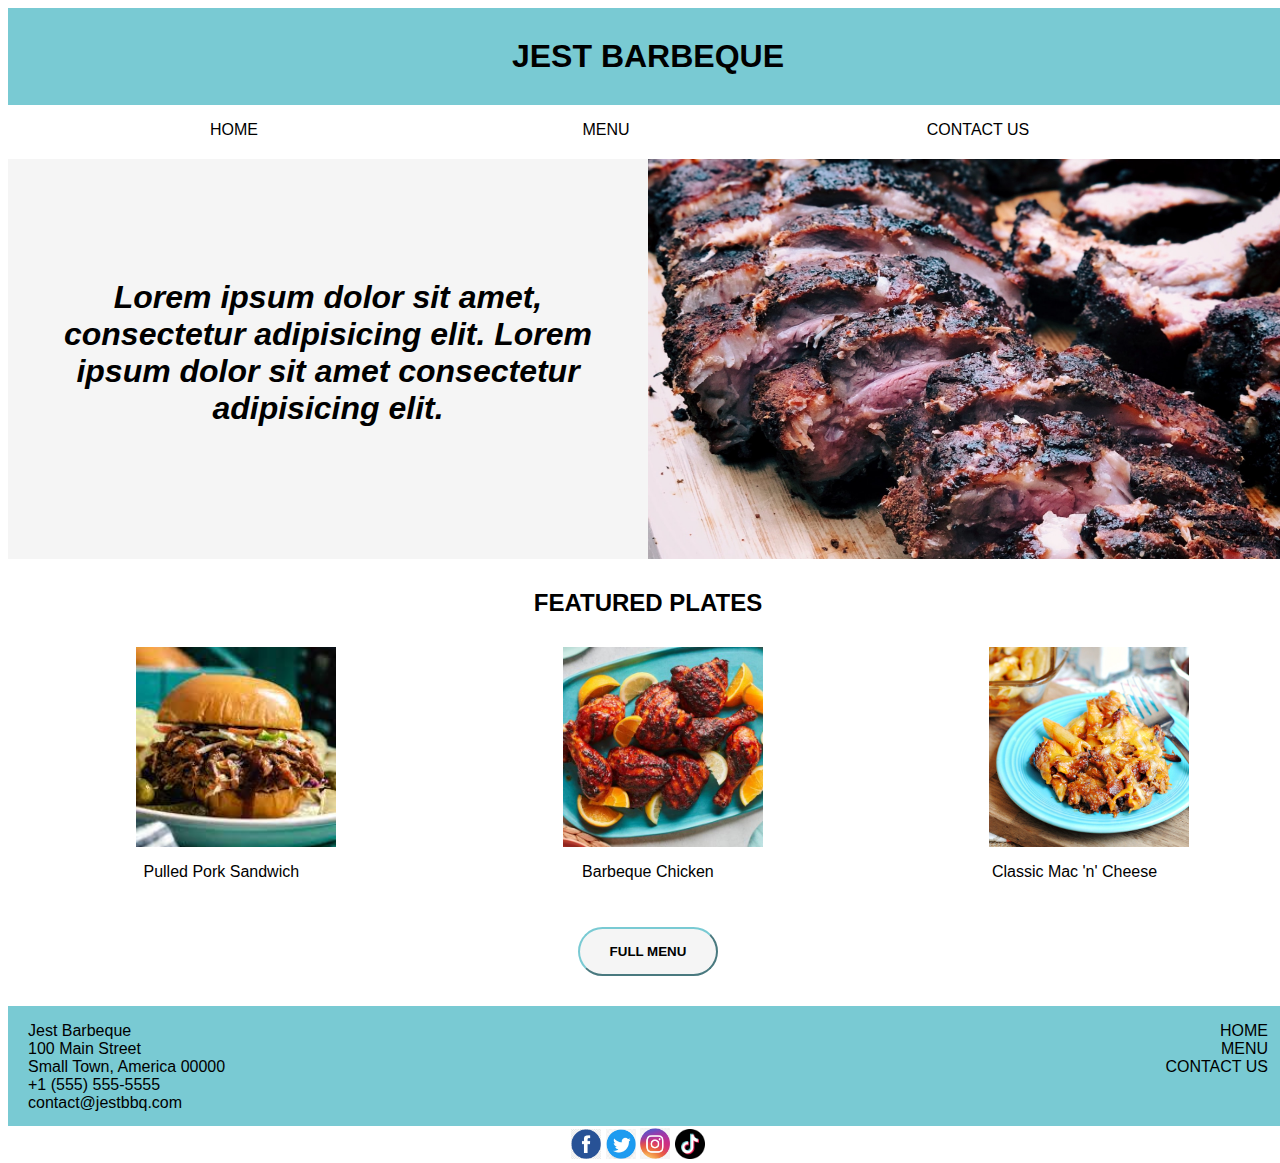
<file: index.html>
<!DOCTYPE html>
<html lang="en">
<head>
    <meta charset="UTF-8">
    <meta http-equiv="X-UA-Compatible" content="IE=edge">
    <meta name="viewport" content="width=device-width, initial-scale=1.0">
    <link rel="stylesheet" href="stylesheets/index.css">
    <title>Home | Jest Barbeque</title>
</head>
<body>

<!-- HEADER & TOP NAV --> 

    <header>
        <h1 id="logo"><a href="#">JEST BARBEQUE</a></h1>
        <nav>
            <ul>
                <li><a href="index.html">HOME</a></li>
                <li><a href="menu.html">MENU</a></li>
                <li><a href="contact.html">CONTACT US</a></li>
            </ul>
        </nav>
    </header>

<!-- HERO -->

    <main>
        <section class="description">
            <p>Lorem ipsum dolor sit amet, consectetur adipisicing elit. Lorem ipsum dolor sit amet consectetur adipisicing elit.</p> 

        </section>
        <img src="images/ribs-crop.jpg" alt="" id="hero">
    </main>
    
<!-- MENU -->

    <h2>FEATURED PLATES</h2>
    
    <div>
        <div class="pic">
            <img src="images/pork.jpeg" alt="" class="featured">
        </div>
        <div class="pic">
            <img src="images/chicken.jpeg" alt="" class="featured">
        </div>
        <div class="pic">
            <img src="images/mac.jpeg" alt="" class="featured">
        </div>
    </div>

    <div class="plate-names">
        <p>Pulled Pork Sandwich</p>
        <p>Barbeque Chicken</p>
        <p>Classic Mac 'n' Cheese</p>
    </div>
    
    <div id="button">
        <button onclick="window.location.href='menu.html';">FULL MENU</button>
    </div>
<!-- FOOTER -->

    <footer>

        <nav id="footer-nav">
            <ul>
                <li><a href="#">HOME</a></li>
                <li><a href="menu.html">MENU</a></li>
                <li><a href="contact.html">CONTACT US</a></li>
            </ul>

        </nav>
        
        <p id="address">
            Jest Barbeque<br>
            100 Main Street<br>
            Small Town, America 00000<br>
            +1 (555) 555-5555<br>
            <a href="#">contact@jestbbq.com</a><br>   
        </p>

        <div id="socials">
            <a href="https://www.facebook.com"><img src="images/facebook.png" alt="facebook logo"></a>
            <a href="https://www.twitter.com"><img src="images/twitter.jpeg" alt="twitter logo"></a>
            <a href="https://www.instagram.com"><img src="images/instagram.png" alt="instagram logo"></a>
            <a href="https://tiktok.com"><img src="images/tiktok.png" alt="tiktok logo"></a>
        </div>

    </footer>

</body>
</html>
</file>
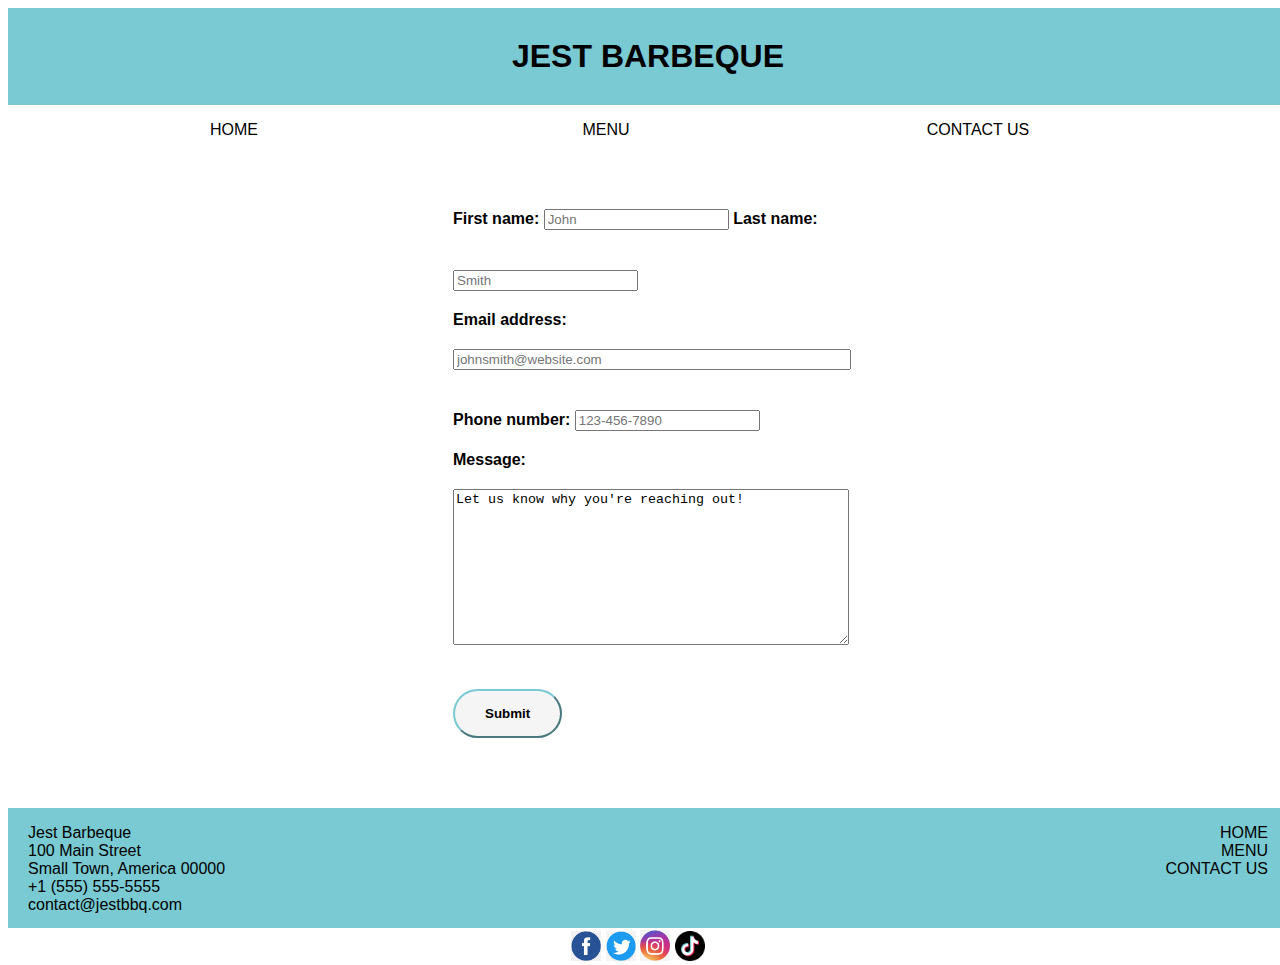
<file: contact.html>
<!DOCTYPE html>
<html lang="en">
<head>
    <meta charset="UTF-8">
    <meta http-equiv="X-UA-Compatible" content="IE=edge">
    <meta name="viewport" content="width=device-width, initial-scale=1.0">
    <link rel="stylesheet" href="stylesheets/contact.css">
    <title>Contact Us | Jest Barbeque</title>
</head>
<body>
    
    <!-- HEADER & TOP NAV -->
    
    <header>
        <h1 id="logo"><a href="index.html">JEST BARBEQUE</a></h1>
        <nav>
            <ul>
                <li><a href="index.html">HOME</a></li>
                <li><a href="menu.html">MENU</a></li>
                <li><a href="contact.html">CONTACT US</a></li>
            </ul>
        </nav>
    </header>

    <!-- FORM HERE -->

    <div>

        <form>
            <label for="fname">First name:</label>
                <input type="text" id="fname" placeholder="John" required>
            <label for="lname" >Last name:</label>
                <input type="text" id="lname" placeholder="Smith" required>
            <br>
            <label for="email">Email address:</label>
                <input type="email" id="email" placeholder="johnsmith@website.com" required>
            <br>
            <label for="phone">Phone number:</label>
                <input type="text" id="phone" placeholder="123-456-7890" required>
            <br>
            <label for="message">Message:</label> <br>
                <textarea name="message" id="message" cols="50" rows="10">Let us know why you're reaching out!</textarea>
            <br>
            <input type="Submit" id="submit-button">
        </form>
    </div>


    <!-- FOOTER -->

    <footer>

        <nav id="footer-nav">
            <ul>
                <li><a href="index.html">HOME</a></li>
                <li><a href="menu.html">MENU</a></li>
                <li><a href="#">CONTACT US</a></li>
            </ul>

        </nav>
        
        <p id="address">
            Jest Barbeque<br>
            100 Main Street<br>
            Small Town, America 00000<br>
            +1 (555) 555-5555<br>
            <a href="#"> contact@jestbbq.com</a><br>   
        </p>

        <div id="socials">
            <a href="https://www.facebook.com"><img src="images/facebook.png" alt="facebook logo"></a>
            <a href="https://www.twitter.com"><img src="images/twitter.jpeg" alt="twitter logo"></a>
            <a href="https://www.instagram.com"><img src="images/instagram.png" alt="instagram logo"></a>
            <a href="https://tiktok.com"><img src="images/tiktok.png" alt="tiktok logo"></a>
        </div>

        
    </footer>

</body>
</html>
</file>
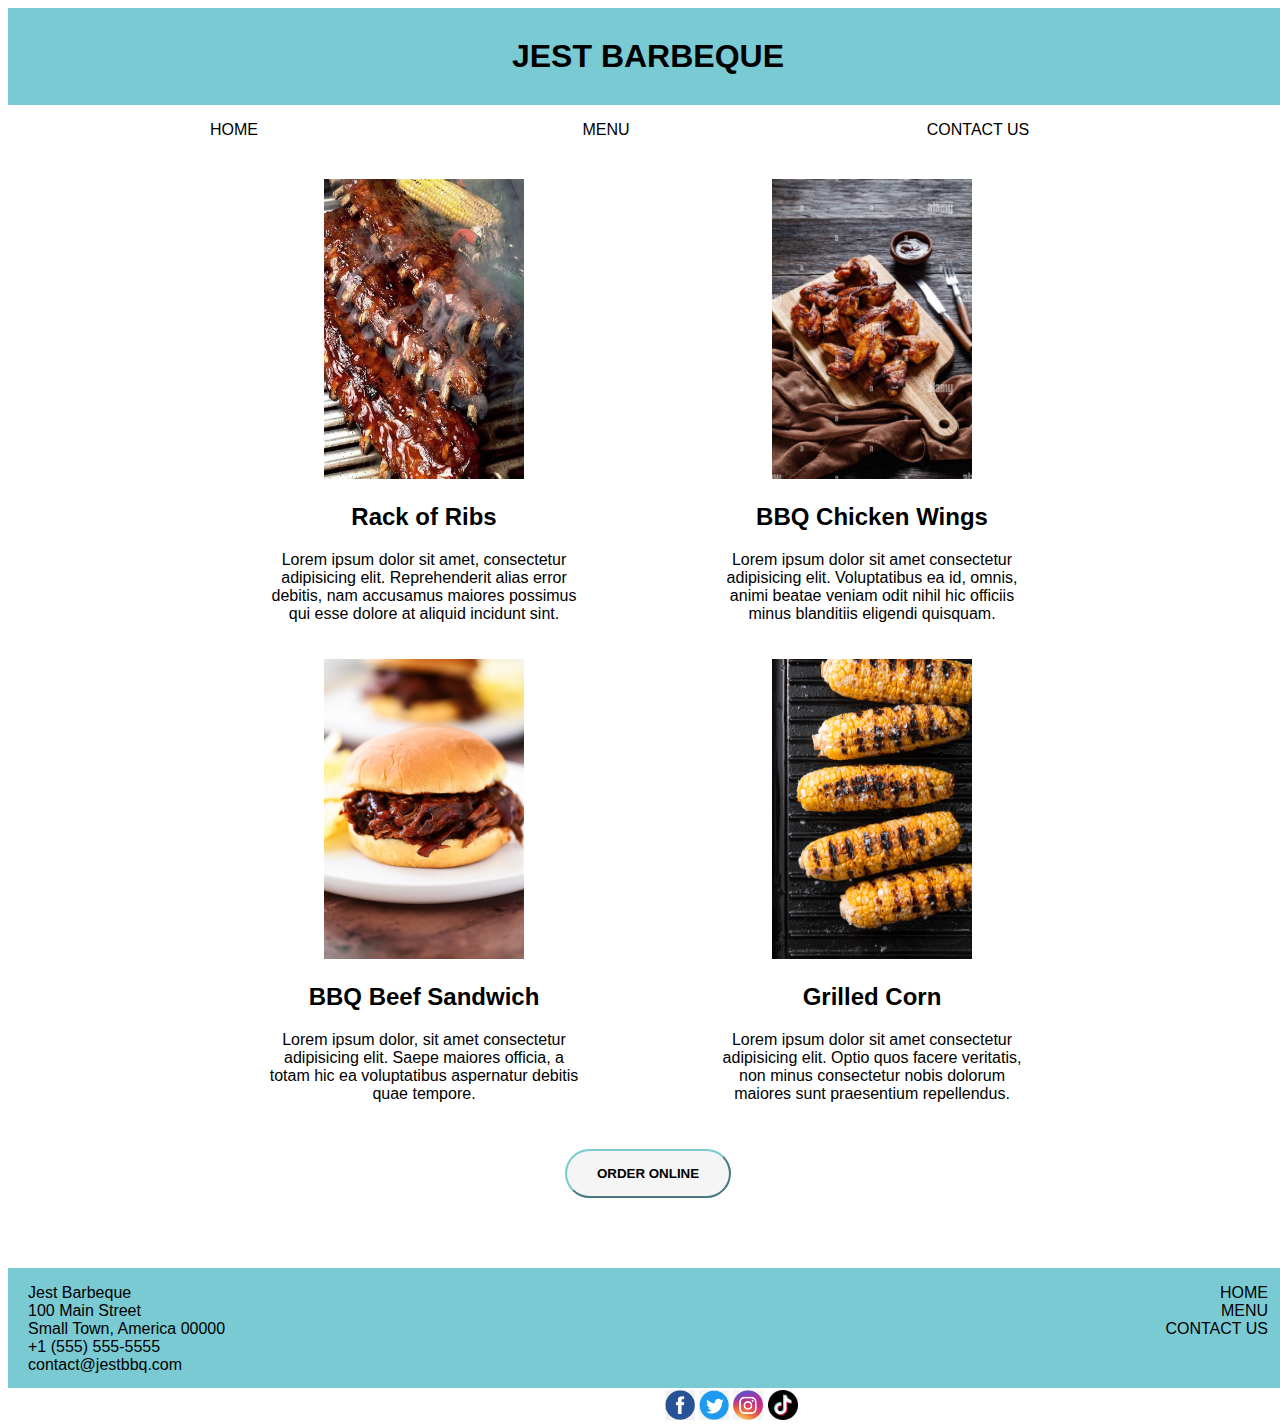
<file: menu.html>
<!DOCTYPE html>
<html lang="en">
<head>
    <meta charset="UTF-8">
    <meta http-equiv="X-UA-Compatible" content="IE=edge">
    <meta name="viewport" content="width=device-width, initial-scale=1.0">
    <link rel="stylesheet" href="stylesheets/menu.css">
    <title>Menu | Jest Barbeque</title>
</head>
<body>

<!-- HEADER & TOP NAV --> 

<header>
    <h1 id="logo"><a href="index.html">JEST BARBEQUE</a></h1>
        <ul>
            <li><a href="index.html">HOME</a></li>
            <li><a href="menu.html">MENU</a></li>
            <li><a href="contact.html">CONTACT US</a></li>
        </ul>
    </nav>
</header>


<!-- MENU -->

<main>
    <section id="top-row">
        <div class="menu-item" id="item-1">
            <img src="images/ribs-menu.jpg" alt="rack of ribs">
            <h2>Rack of Ribs</h2>
            <p>Lorem ipsum dolor sit amet, consectetur adipisicing elit. Reprehenderit alias error debitis, nam accusamus maiores possimus qui esse dolore at aliquid incidunt sint.</p>
        </div>

        <div class="menu-item" id="item-2">
            <img src="images/wings.jpeg" alt="platter of wings">
            <h2>BBQ Chicken Wings</h2>
            <p>Lorem ipsum dolor sit amet consectetur adipisicing elit. Voluptatibus ea id, omnis, animi beatae veniam odit nihil hic officiis minus blanditiis eligendi quisquam.</p>
        </div>
    </section>

    <section id="bottom-row">
        <div class="menu-item" id="item-3">
            <img src="images/sandwich.jpeg" alt="barbeque beef sandwich">
            <h2>BBQ Beef Sandwich</h2>
            <p>Lorem ipsum dolor, sit amet consectetur adipisicing elit. Saepe maiores officia, a totam hic ea voluptatibus aspernatur debitis quae tempore.</p>
        </div>

        <div class="menu-item" id="item-4">
            <img src="images/corn.png" alt="corn on the cob">
            <h2>Grilled Corn</h2>
            <p>Lorem ipsum dolor sit amet consectetur adipisicing elit. Optio quos facere veritatis, non minus consectetur nobis dolorum maiores sunt praesentium repellendus.</p>
        </div>
    </section>
    
    <div id="button">
        <button>ORDER ONLINE</button>
    </div>
</main>
<!-- FOOTER -->

<footer>

    <nav id="footer-nav">
        <ul>
            <li><a href="index.html">HOME</a></li>
            <li><a href="#">MENU</a></li>
            <li><a href="contact.html">CONTACT US</a></li>
        </ul>

    </nav>
    
    <p id="address">
        Jest Barbeque<br>
        100 Main Street<br>
        Small Town, America 00000<br>
        +1 (555) 555-5555<br>
        <a href="#"> contact@jestbbq.com</a><br>   
    </p>

    <div id="socials">
        <a href="https://www.facebook.com"><img src="images/facebook.png" alt="facebook logo"></a>
        <a href="https://www.twitter.com"><img src="images/twitter.jpeg" alt="twitter logo"></a>
        <a href="https://www.instagram.com"><img src="images/instagram.png" alt="instagram logo"></a>
        <a href="https://tiktok.com"><img src="images/tiktok.png" alt="tiktok logo"></a>
    </div>

</footer>

</body>
</html>
</file>
<file: stylesheets/index.css>
/* GENERAL STYLES */

body {
    height: 100%;
    width: 100%;
    font-family: sans-serif;
}

a {
    color: black;
    text-decoration-line: none;
}

a:hover {
    color: rgb(121,202,211)
}

/* HEADER & TOP NAV */

#logo {
    text-align: center;
    background-color: rgb(121,202,211);
    padding: 30px 0;
    margin: 0;
}

h1 a:hover {
    color: rgb(245,245,245)
}

ul {
    list-style: none;
}

header li {
    float: left; 
    width: 30%;
    text-align: center;
}

header::after {
    content: "";
    display: block;
    clear: both;
}

/* HERO */

main {
    height: 400px;
    width: 100%;
    margin: 20px 0;
    background-color: rgb(245,245,245);
}

.description, #hero {
    float: left;
    width: 50%;
    height: 100%;
}

.description {
    text-align: center; 
    font-style: italic;
    margin: 0; 
}

.description p {
    margin: 20px 20px;
    font-size: 2em;
    font-weight: bold;
    padding-top: 100px;
}



/* MENU */


h2 {
    text-align: center;
    margin: 30px 0;
}

.pic {
    float: left;
    height: 100%;
    width: 33.33%;
}

.featured {
    width: 200px;
    height: 200px;
    float: left;
    padding: 0 30%;
    object-fit: cover;
}

.plate-names p {
    float: left;
    text-align: center;
    width: 33.33%
}

div::after {
    content: "";
    display: block;
    clear: both;
}

#button {
    text-align: center;
}

button {
    background-color: rgb(245,245,245);
    border-color: rgb(121,202,211);
    border-radius: 30px;
    padding: 15px 30px;
    font-weight: bold;
    margin: 30px;

}


/* FOOTER */

footer {
    height: 120px;
    width: 100%;
    background-color: rgb(121,202,211); 
}

footer a:hover {
    color: white;
}

#footer-nav {
    float: right;
    padding-right: 20px;
}

#footer-nav {
    text-align: right;
}

#address {
    float: left;
    padding-left: 20px;
}

#socials {
    content: "";
    display: block;
    clear: both;
    padding: 0 44%;
    
}

#socials * {
    width: 30px;
}
</file>
<file: stylesheets/contact.css>
/* GENERAL STYLES */

body {
    height: 100%;
    width: 100%;
    font-family: sans-serif;
}

a {
    color: black;
    text-decoration-line: none;;
}

a:hover {
    color: rgb(121,202,211)
}

/* HEADER & TOP NAV */

h1 {
    color: black;
    text-align: center;
}

#logo {
    background-color: rgb(121,202,211);
    padding: 30px 0;
    margin: 0;
}

h1 a:hover {
    color: rgb(245,245,245)
}

ul {
    list-style: none;
}

header li {
    float: left; 
    width: 30%;
    text-align: center;
}

header::after {
    content: "";
    display: block;
    clear: both;
}

/* FORM */

form {
    position: relative;
    padding: 50px 445px;
}

form * {
    margin: 20px 0;
}

label {
    font-weight: bold;
}

input[type="email"], textarea {
    width: 100%;
}

#submit-button {
    background-color: rgb(245,245,245);
    border-color: rgb(121,202,211);
    border-radius: 30px;
    padding: 15px 30px;
    font-weight: bold;
}



/* FOOTER */

footer {
    height: 120px;
    width: 100%;
    background-color: rgb(121,202,211); 
}

footer a:hover {
    color: white;
}

#footer-nav {
    float: right;
    padding-right: 20px;
}

#footer-nav {
    text-align: right;
}

#address {
    float: left;
    padding-left: 20px;
}

#socials {
    content: "";
    display: block;
    clear: both;
    padding: 0 44%;
    
}

#socials * {
    width: 30px;
}
</file>
<file: stylesheets/menu.css>
/* GENERAL STYLES */

body {
    height: 100%;
    width: 100%;
    font-family: sans-serif;
}

a {
    color: black;
    text-decoration-line: none;;
}

a:hover {
    color: rgb(121,202,211)
}

/* HEADER & TOP NAV */

h1 {
    text-align: center;
    color: black;
}

#logo {
    background-color: rgb(121,202,211);
    padding: 30px 0;
    margin: 0;
}

h1 a:hover {
    color: rgb(245,245,245)
}

ul {
    list-style: none;
}

header li {
    float: left; 
    width: 30%;
    text-align: center;
}

header::after {
    content: "";
    display: block;
    clear: both;
}

/* MENU */

main {
    margin: 40px 0;
}

main::after {
    content: "";
    display: block;
    clear: both;
}

section {
    float: left;
}

#bottom-row {
    margin-top: 20px;
}

div {
    float: left;
    width: 25%;
    text-align: center;
}

#item-1, #item-3 {
    margin-left: 20%;
    margin-right: 5%;
}

#item-2, #item-4 {
    margin-right: 20%;
    margin-left: 5%;
}

img { 
    width: 200px;  
    height: 300px;
    object-fit:fill; 
}

#button {
    width: 100%;
    text-align: center;
}

button {
    background-color: rgb(245,245,245);
    border-color: rgb(121,202,211);
    border-radius: 30px;
    padding: 15px 30px;
    font-weight: bold;
    margin: 30px;

}

/* FOOTER */

footer {
    height: 120px;
    width: 100%;
    background-color: rgb(121,202,211); 
}

footer a:hover {
    color: white;
}

#footer-nav {
    float: right;
    padding-right: 20px;
}

#footer-nav {
    text-align: right;
}

#address {
    float: left;
    padding-left: 20px;
}

#socials {
    content: "";
    display: block;
    clear: both;
    padding: 0 44%;
    
}

#socials * {
    height: 30px;
    width: 30px;
}
</file>
